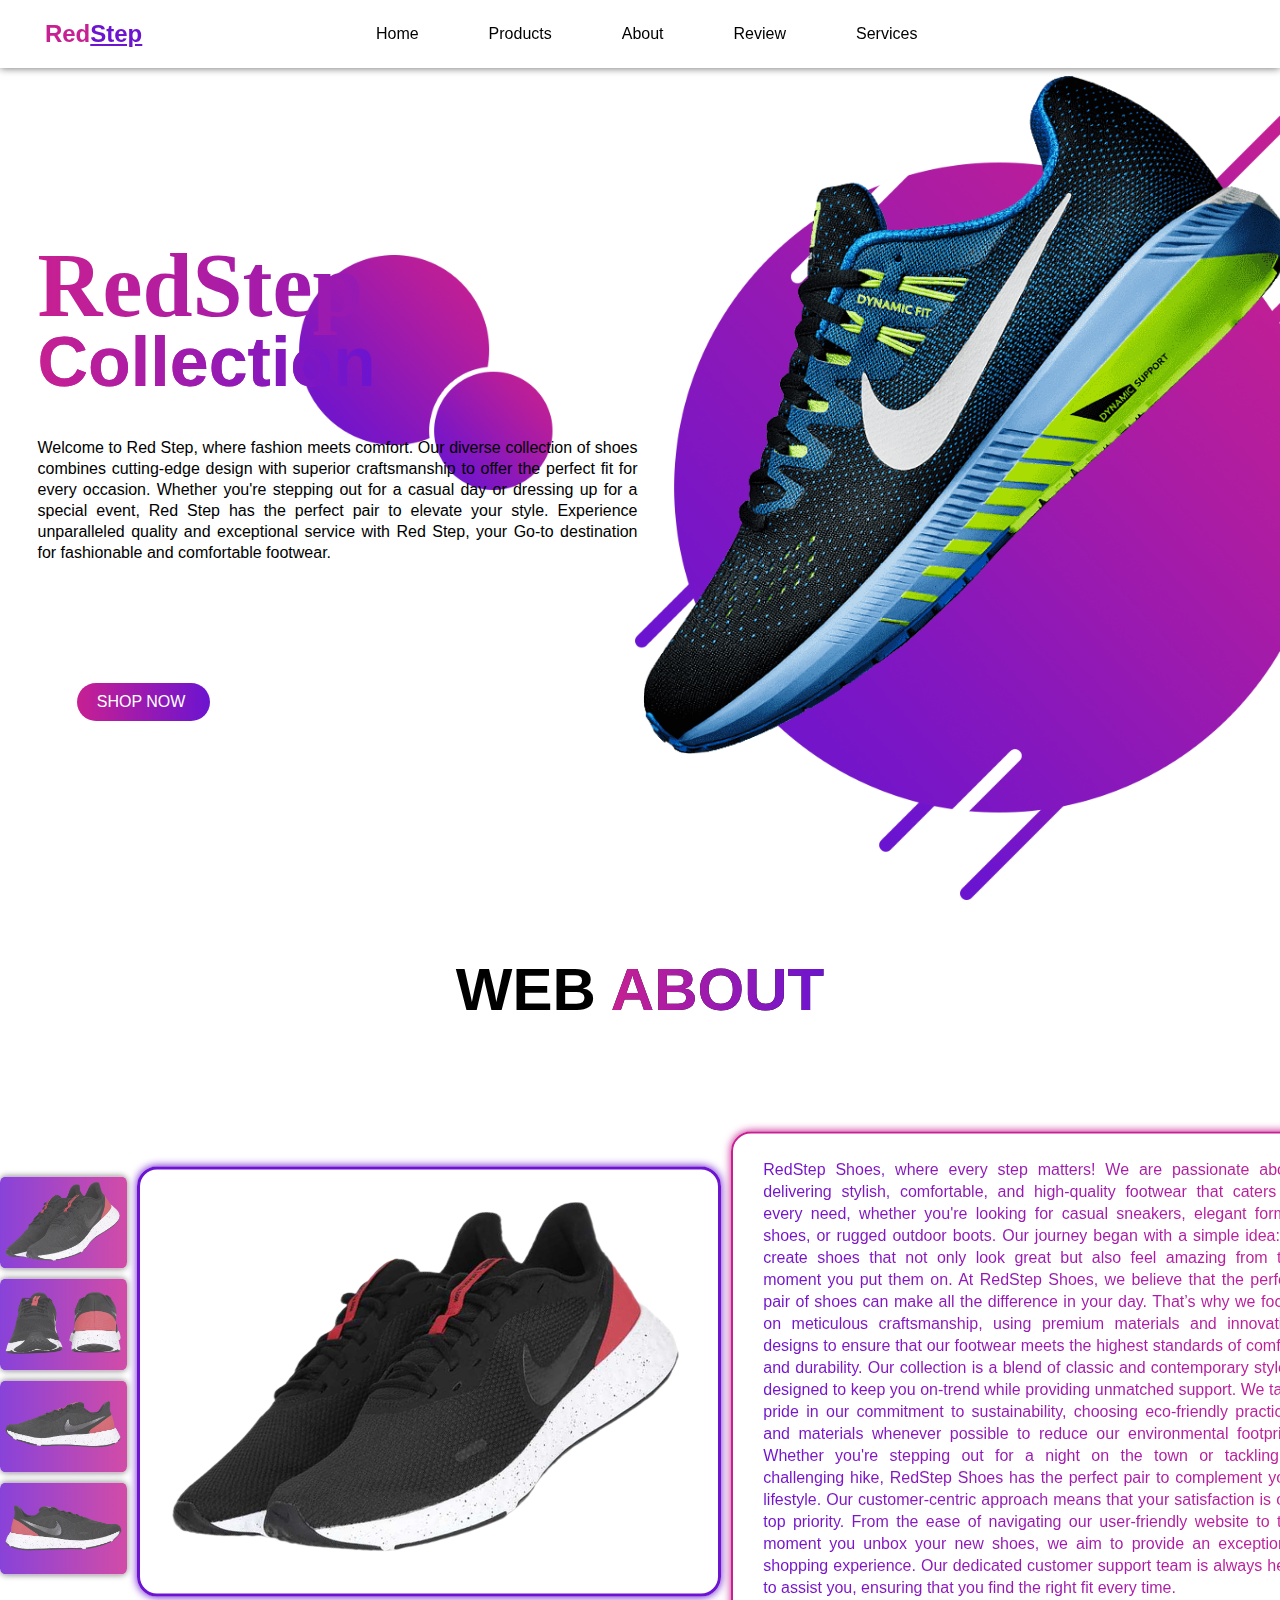
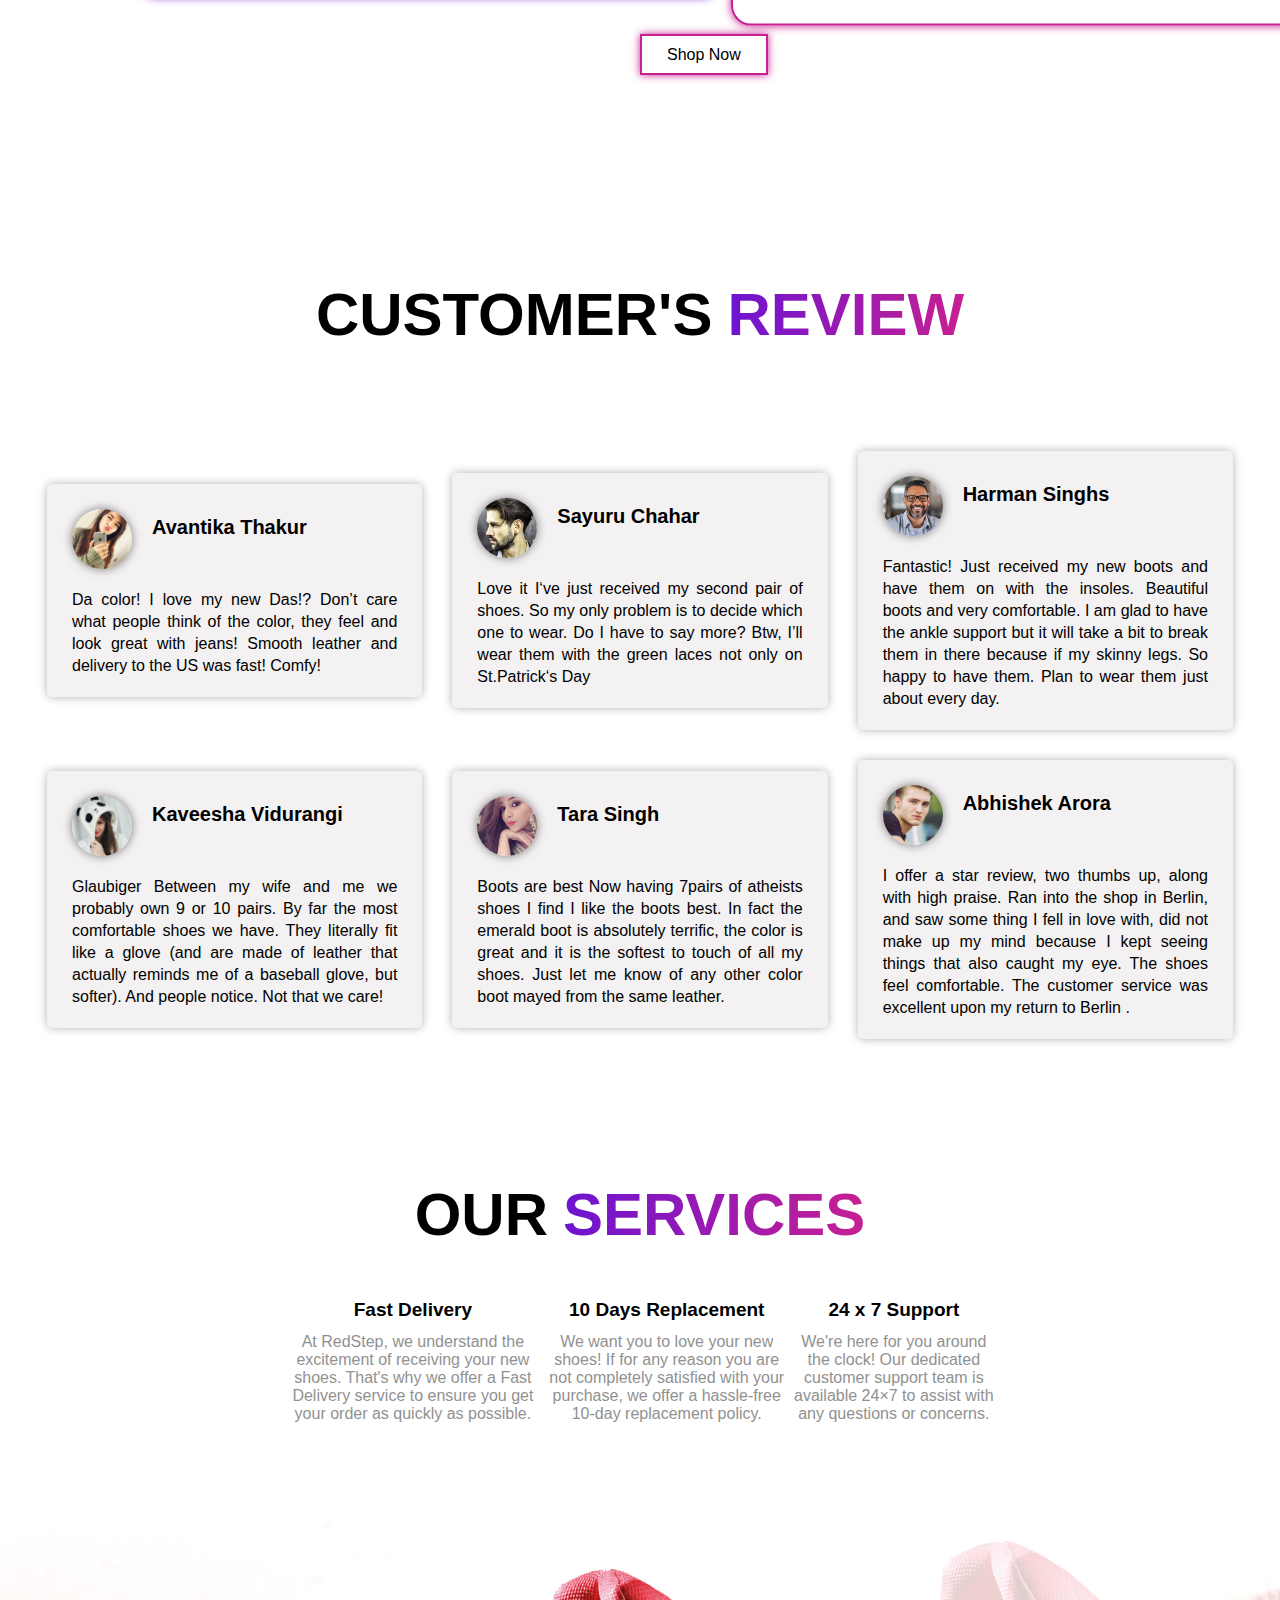
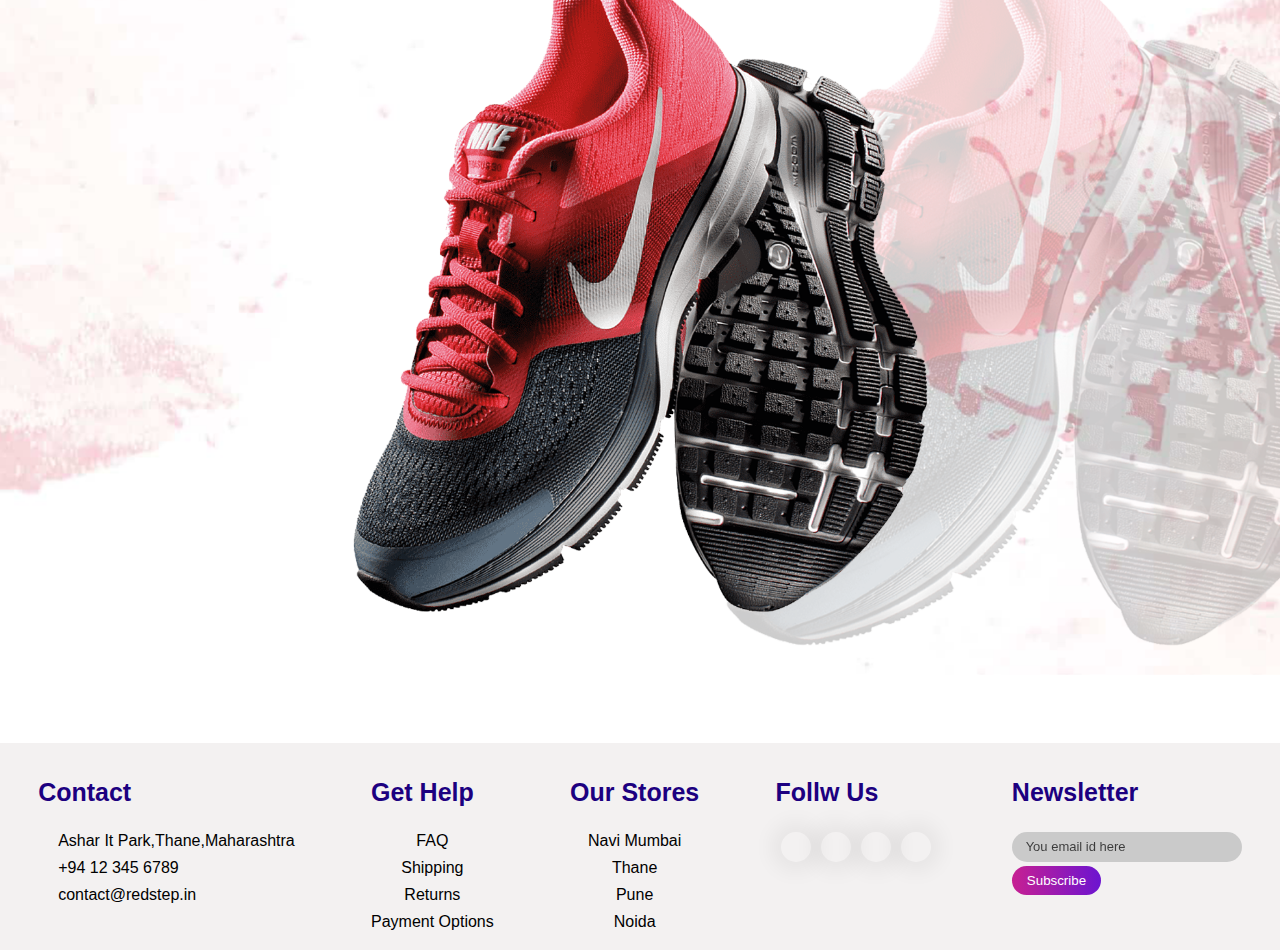
<file: index.html>
<!DOCTYPE html>
<html lang="en">

<head>
  <meta charset="UTF-8" />
  <meta http-equiv="X-UA-Compatible" content="IE=edge" />
  <meta name="viewport" content="width=device-width, initial-scale=1.0" />
  <title>RedStep - Step into Style Today!</title>
  <link rel="stylesheet" href="style.css" />
  <!-- <link rel="shortcut icon" href="image/logo.png" /> -->
  <link rel="stylesheet" href="https://cdnjs.cloudflare.com/ajax/libs/font-awesome/6.1.1/css/all.min.css"
    integrity="sha512-KfkfwYDsLkIlwQp6LFnl8zNdLGxu9YAA1QvwINks4PhcElQSvqcyVLLD9aMhXd13uQjoXtEKNosOWaZqXgel0g=="
    crossorigin="anonymous" referrerpolicy="no-referrer" />
  <style>
    /* Styling for the navigation bar */
    nav {
      display: flex;
      justify-content: space-between;
      align-items: center;
      padding: 10px 20px;
      background-color: #f8f9fa;
    }

    /* Styling for the logo */
    .logo h1 {
      margin: 0;
      font-size: 24px;
    }

    .logo span {
      color: red;
    }

    /* Styling for the navigation list */
    ul {
      list-style-type: none;
      display: flex;
      margin: 0;
      padding: 0;
    }

    ul li {
      position: relative;
    }

    ul li a {
      text-decoration: none;
      padding: 10px 20px;
      display: block;
      color: black;
    }

    /* Icons styling */
    .icons i {
      padding: 0 10px;
      cursor: pointer;
    }

    /* Dropdown menu styling */
    .dropdown-menu {
      display: none;
      position: absolute;
      top: 100%;
      left: 0;
      background-color: white;
      box-shadow: 0 4px 8px rgba(0, 0, 0, 0.1);
      list-style-type: none;
      padding: 0;
      margin: 0;
    }

    .dropdown-menu li a {
      padding: 10px 20px;
      display: block;
      color: black;
    }

    /* Show dropdown on hover */
    .dropdown:hover .dropdown-menu {
      display: block;
    }

    /* Dropdown menu item hover effect */
    .dropdown-menu li a:hover {
      background-color: #f1f1f1;
    }
  </style>
</head>

<body>
  <section>
    <nav>
      <div class="logo">
        <h1>Red<span>Step</span></h1>
      </div>

      <ul>
        <li><a href="#Home">Home</a></li>
        <li class="dropdown">
          <a href="#">Products</a>
          <ul class="dropdown-menu">
            <li><a href="Men.html"> Men</a></li>
            <li><a href="women.html"> Women</a></li>
            <li><a href="kids.html" target="_blank"> Kids</a></li>
          </ul>
        </li>
        <li><a href="#About">About</a></li>
        <li><a href="#Review">Review</a></li>
        <li><a href="#Servises">Services</a></li>
      </ul>

      <div class="icons">
        <i class="fa-solid fa-heart"></i>
        <i class="fa-solid fa-cart-shopping"></i>
        <i class="fa-solid fa-user"></i>
      </div>
    </nav>


    <div class="main" id="Home">
      <div class="main_content">
        <div class="main_text">
          <h1>RedStep<br /><span>Collection</span></h1>
          <p>
            Welcome to Red Step, where fashion meets comfort. Our diverse collection of shoes combines
            cutting-edge design with superior craftsmanship to offer the perfect fit for every occasion.
            Whether you're stepping out for a casual day or dressing up for a special event, Red Step has the perfect
            pair to elevate your style.
            Experience unparalleled quality and exceptional service with Red Step,
            your Go-to destination for fashionable and comfortable footwear.
          </p>
        </div>
        <div class="main_image">
          <img src="image/shoes.png" />
        </div>
      </div>
      <div class="social_icon">
        <i class="fa-brands fa-facebook-f"></i>
        <i class="fa-brands fa-twitter"></i>
        <i class="fa-brands fa-instagram"></i>
        <i class="fa-brands fa-linkedin-in"></i>
      </div>
      <div class="button">
        <a href="#">SHOP NOW</a>
        <i class="fa-solid fa-chevron-right"></i>
      </div>
    </div>
  </section>

  <!--Products-->

  <!--About-->

  <div class="about" id="About">
    <h1>Web<span>About</span></h1>

    <div class="about_main">
      <div class="about_image">
        <div class="about_small_image">
          <img src="image/red_shoes1.png" onclick="functio(this)" />
          <img src="image/red_shoes2.png" onclick="functio(this)" />
          <img src="image/red_shoes3.png" onclick="functio(this)" />
          <img src="image/red_shoes4.png" onclick="functio(this)" />
        </div>

        <div class="image_contaner">
          <img src="image/red_shoes1.png" id="imagebox" />
        </div>
      </div>

      <div class="about_text">
        <p>
          RedStep Shoes, where every step matters! We are passionate about delivering stylish,
          comfortable, and high-quality footwear that caters to every need, whether you're looking for casual sneakers,
          elegant formal shoes, or rugged outdoor boots. Our journey began with a simple idea: to create shoes that not
          only
          look great but also feel amazing from the moment you put them on.

          At RedStep Shoes, we believe that the perfect pair of shoes can make all the difference in your day.
          That’s why we focus on meticulous craftsmanship, using premium materials and innovative designs to ensure that
          our
          footwear meets the highest standards of comfort and durability. Our collection is a blend of classic and
          contemporary styles,
          designed to keep you on-trend while providing unmatched support.

          We take pride in our commitment to sustainability, choosing eco-friendly practices and materials
          whenever possible to reduce our environmental footprint. Whether you're stepping out for a night on
          the town or tackling a challenging hike, RedStep Shoes has the perfect pair to complement your lifestyle.

          Our customer-centric approach means that your satisfaction is our top priority. From the ease of navigating
          our
          user-friendly website to the moment you unbox your new shoes, we aim to provide an exceptional shopping
          experience.
          Our dedicated customer support team is always here to assist you, ensuring that you find the right fit every
          time.


      </div>
    </div>

    <a href="#" class="about_btn">Shop Now</a>

    <script>
      function functio(small) {
        var full = document.getElementById("imagebox");
        full.src = small.src;
      }
    </script>
  </div>

  <!--Review-->

  <div class="review" id="Review">
    <h1>Customer's<span>review</span></h1>

    <div class="review_box">
      <div class="review_card">
        <div class="card_top">
          <div class="profile">
            <div class="profile_image">
              <img src="image/girl_dp1.jpg" />
            </div>

            <div class="name">
              <strong>Avantika Thakur</strong>

              <div class="like">
                <i class="fa-solid fa-star"></i>
                <i class="fa-solid fa-star"></i>
                <i class="fa-solid fa-star"></i>
                <i class="fa-solid fa-star"></i>
                <i class="fa-solid fa-star-half-stroke"></i>
              </div>
            </div>
          </div>
        </div>
        <div class="comment">
          <p>
            Da color!
            I love my new Das!? Don’t care what people think of the color, they feel and look great with jeans!
            Smooth leather and delivery to the US was fast!
            Comfy!

          </p>
        </div>
      </div>

      <div class="review_card">
        <div class="card_top">
          <div class="profile">
            <div class="profile_image">
              <img src="image/man_dp1.jpg" />
            </div>

            <div class="name">
              <strong>Sayuru Chahar</strong>

              <div class="like">
                <i class="fa-solid fa-star"></i>
                <i class="fa-solid fa-star"></i>
                <i class="fa-solid fa-star"></i>
                <i class="fa-solid fa-star-half-stroke"></i>
                <i class="fa-regular fa-star"></i>
              </div>
            </div>
          </div>
        </div>
        <div class="comment">
          <p>
            Love it
            I‘ve just received my second pair of shoes. So my only problem is to decide which one to wear.
            Do I have to say more?
            Btw, I’ll wear them with the green laces not only on St.Patrick‘s Day

          </p>
        </div>
      </div>

      <div class="review_card">
        <div class="card_top">
          <div class="profile">
            <div class="profile_image">
              <img src="image/man_dp2.jpg" />
            </div>

            <div class="name">
              <strong>Harman Singhs</strong>

              <div class="like">
                <i class="fa-solid fa-star"></i>
                <i class="fa-solid fa-star"></i>
                <i class="fa-solid fa-star-half-stroke"></i>
                <i class="fa-regular fa-star"></i>
                <i class="fa-regular fa-star"></i>
              </div>
            </div>
          </div>
        </div>
        <div class="comment">
          <p>
            Fantastic!
            Just received my new boots and have them on with the insoles. Beautiful boots and very
            comfortable. I am glad to have the ankle support but it will take a bit to break them in there because if my
            skinny legs. So happy to have them. Plan to wear them just about every day.

          </p>
        </div>
      </div>
    </div>

    <div class="review_box">
      <div class="review_card">
        <div class="card_top">
          <div class="profile">
            <div class="profile_image">
              <img src="image/gir_dp3.jpg" />
            </div>

            <div class="name">
              <strong>Kaveesha Vidurangi</strong>

              <div class="like">
                <i class="fa-solid fa-star"></i>
                <i class="fa-solid fa-star"></i>
                <i class="fa-solid fa-star"></i>
                <i class="fa-solid fa-star-half-stroke"></i>
                <i class="fa-regular fa-star"></i>
              </div>
            </div>
          </div>
        </div>
        <div class="comment">
          <p>
            Glaubiger
            Between my wife and me we probably own 9 or 10 pairs. By far the most comfortable shoes we have.
            They literally fit like a glove (and are made of leather that actually reminds me of a baseball glove,
            but softer). And people notice. Not that we care!

          </p>
        </div>
      </div>

      <div class="review_card">
        <div class="card_top">
          <div class="profile">
            <div class="profile_image">
              <img src="image/gir_dp2.jpg" />
            </div>

            <div class="name">
              <strong>Tara Singh</strong>

              <div class="like">
                <i class="fa-solid fa-star"></i>
                <i class="fa-solid fa-star"></i>
                <i class="fa-solid fa-star"></i>
                <i class="fa-solid fa-star"></i>
                <i class="fa-solid fa-star-half-stroke"></i>
              </div>
            </div>
          </div>
        </div>
        <div class="comment">
          <p>
            Boots are best
            Now having 7pairs of atheists shoes I find I like the boots best.
            In fact the emerald boot is absolutely terrific,
            the color is great and it is the softest to touch of all my shoes.
            Just let me know of any other color boot mayed from the same leather.


          </p>
        </div>
      </div>

      <div class="review_card">
        <div class="card_top">
          <div class="profile">
            <div class="profile_image">
              <img src="image/man_dp3.jpg" />
            </div>

            <div class="name">
              <strong>Abhishek Arora</strong>

              <div class="like">
                <i class="fa-solid fa-star"></i>
                <i class="fa-solid fa-star"></i>
                <i class="fa-solid fa-star"></i>
                <i class="fa-solid fa-star"></i>
                <i class="fa-solid fa-star-half-stroke"></i>
              </div>
            </div>
          </div>
        </div>
        <div class="comment">
          <p>
            I offer a star review, two thumbs up, along with high praise.
            Ran into the shop in Berlin, and saw some thing I fell in love with, did not make up my mind because I kept
            seeing things
            that also caught my eye. The shoes feel comfortable. The customer service was excellent upon my return to
            Berlin .


          </p>
        </div>
      </div>
    </div>
  </div>

  <!--Services-->

  <div class="services" id="Servises">
    <h1>our<span>services</span></h1>

    <div class="services_cards">
      <div class="services_box">
        <i class="fa-solid fa-truck-fast"></i>
        <h3>Fast Delivery</h3>
        <p>At RedStep, we understand the excitement of receiving your new shoes. That's why we offer a
          Fast Delivery service to ensure you get your order as quickly as possible.
        </p>
      </div>

      <div class="services_box">
        <i class="fa-solid fa-rotate-left"></i>
        <h3>10 Days Replacement</h3>
        <p>We want you to love your new shoes! If for any reason you are not completely satisfied with your purchase,
          we offer a hassle-free 10-day replacement policy.
        </p>
      </div>

      <div class="services_box">
        <i class="fa-solid fa-headset"></i>
        <h3>24 x 7 Support</h3>
        <p>We're here for you around the clock! Our dedicated
          customer support team is available 24×7 to assist with any questions or concerns.

        </p>
      </div>
    </div>
  </div>

  <!--Login Form-->

  <div class="login_form">
    <div class="left">
      <img src="image/logshoes.png" />
    </div>

    <!-- <div class="right">
        <h1>Welcome Back!</h1>

        <form action="#" method="post">
          <p>User Name</p>
          <div class="user">
            <i class="fa-solid fa-user"></i>
            <input
              type="text"
              name="user"
              placeholder="User Name"
              class="username"
            />
          </div>

          <p class="passworg_tag">Password</p>
          <div class="password">
            <i class="fa-solid fa-lock"></i>
            <input type="text" name="password" placeholder="Password" />
          </div>

          <p class="forget">Forget Password ?</p>

          <button type="submit">Login</button>
          <div class="loging_icon">
            <a href="#"><img src="image/google.png" /></a>
            <a href="#"><img src="image/facebook.png" /></a>
            <a href="#"><img src="image/twitter.png" /></a>
          </div>
        </form> -->
  </div>
  </div>

  <!--Footer-->

  <footer>
    <div class="footer_main">
      <div class="tag">
        <h1>Contact</h1>
        <a href="#"><i class="fa-solid fa-house"></i>Ashar It Park,Thane,Maharashtra</a>
        <a href="#"><i class="fa-solid fa-phone"></i>+94 12 345 6789</a>
        <a href="#"><i class="fa-solid fa-envelope"></i>contact@redstep.in</a>
      </div>

      <div class="tag">
        <h1>Get Help</h1>
        <a href="#" class="center">FAQ</a>
        <a href="#" class="center">Shipping</a>
        <a href="#" class="center">Returns</a>
        <a href="#" class="center">Payment Options</a>
      </div>

      <div class="tag">
        <h1>Our Stores</h1>
        <a href="#" class="center">Navi Mumbai</a>
        <a href="#" class="center">Thane</a>
        <a href="#" class="center">Pune</a>
        <a href="#" class="center">Noida</a>
      </div>

      <div class="tag">
        <h1>Follw Us</h1>
        <div class="social_link">
          <a href="#"><i class="fa-brands fa-facebook-f"></i></a>
          <a href="#"><i class="fa-brands fa-twitter"></i></a>
          <a href="#"><i class="fa-brands fa-instagram"></i></a>
          <a href="#"><i class="fa-brands fa-linkedin-in"></i></a>
        </div>
      </div>

      <div class="tag">
        <h1>Newsletter</h1>
        <div class="search_bar">
          <input type="text" placeholder="You email id here" />
          <button type="submit">Subscribe</button>
        </div>
      </div>
    </div>
  </footer>
</body>

</html>
</file>
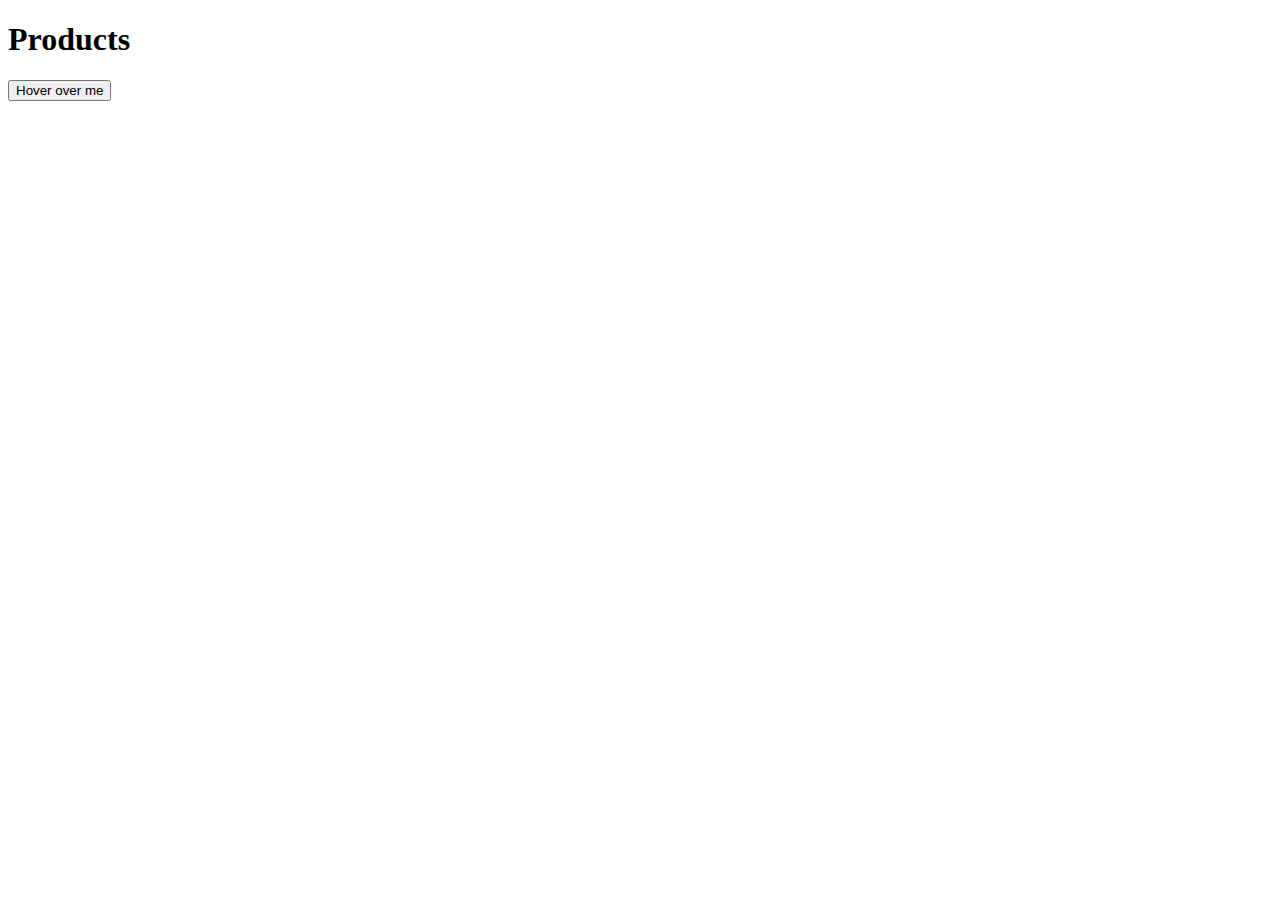
<file: drop.html>
<!DOCTYPE html>
<html lang="en">
<head>
    <!-- <meta charset="UTF-8">
    <meta name="viewport" content="width=device-width, initial-scale=1.0">
    <title>Red Step</title> -->
    <style>
        .dropdown {
            position: relative;
            display: inline-block;
        }

        .dropdown-content {
            display: none;
            position: absolute;
            background-color: #f9f9f9;
            min-width: 160px;
            box-shadow: 0px 8px 16px 0px rgba(0,0,0,0.2);
            z-index: 1;
        }

        .dropdown-content a {
            color: black;
            padding: 12px 16px;
            text-decoration: none;
            display: block;
        }

        .dropdown-content a:hover {
            background-color: #f1f1f1;
        }
    </style>
</head>
<body>
    <h1>Products</h1>
    <div class="dropdown" id="dropdown">
        <button>Hover over me</button>
        <div class="dropdown-content" id="dropdown-content">
            <a href="#">Link 1</a>
            <a href="#">Link 2</a>
            <a href="#">Link 3</a>
        </div>
    </div>
    <script>
        const dropdown = document.getElementById('dropdown');
        const dropdownContent = document.getElementById('dropdown-content');

        dropdown.addEventListener('mouseover', function() {
            dropdownContent.style.display = 'block';
        });

        dropdown.addEventListener('mouseout', function() {
            dropdownContent.style.display = 'none';
        });
    </script>
</body>
</html>
</file>
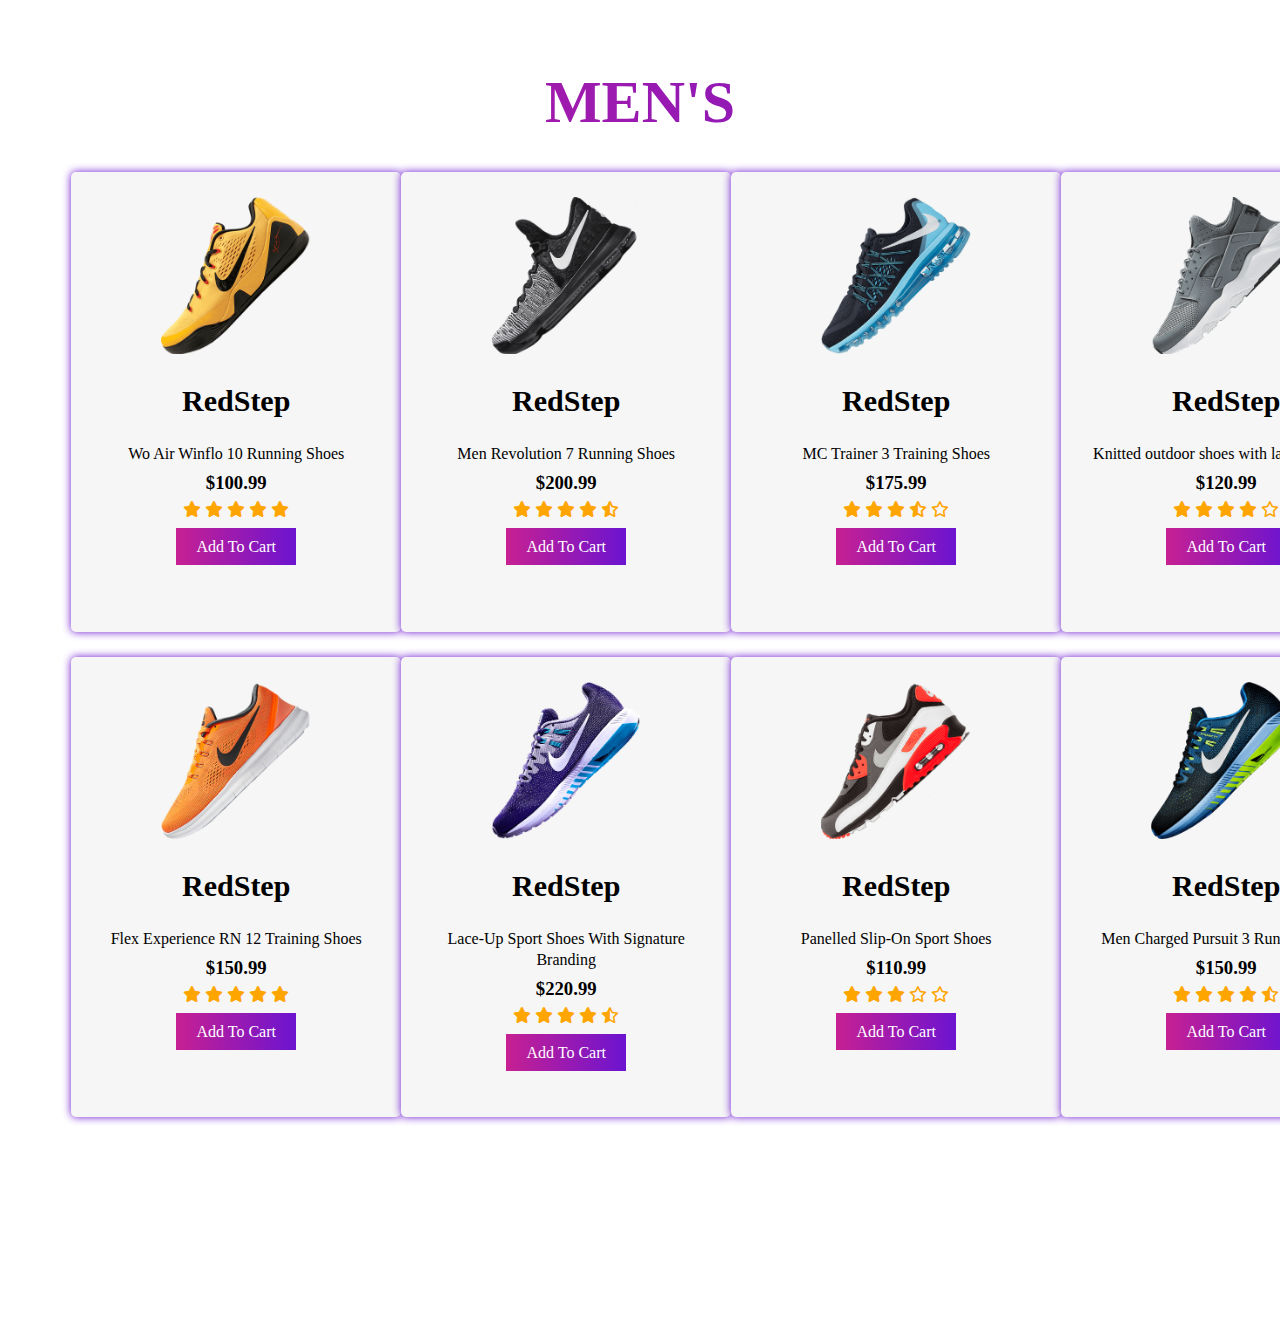
<file: Men.html>
<html>
  <head>
    <title>RedStep - Step into Style Today!</title>
    <link rel="stylesheet" href="Men.css" />
    <link rel="stylesheet" href="https://cdnjs.cloudflare.com/ajax/libs/font-awesome/6.0.0-beta3/css/all.min.css">

  </head>
  <body>
    <!--Products-->

    <div class="products" id="Products">
      <h1>Men's</h1>

      <div class="box">
        <div class="card">
          <div class="small_card">
            <i class="fa-solid fa-heart"></i>
            <i class="fa-solid fa-share"></i>
          </div>

          <div class="image">
            <img src="image/shoes1.png" />
          </div>

          <div class="products_text">
            <h2>RedStep</h2>
            <p>Wo Air Winflo 10 Running Shoes
            </p>
            <h3>$100.99</h3>
            <div class="products_star">
              <i class="fa-solid fa-star"></i>
              <i class="fa-solid fa-star"></i>
              <i class="fa-solid fa-star"></i>
              <i class="fa-solid fa-star"></i>
              <i class="fa-solid fa-star"></i>
            </div>
            <a href="#" class="btn">Add To Cart</a>
          </div>
        </div>

        <div class="card">
          <div class="small_card">
            <i class="fa-solid fa-heart"></i>
            <i class="fa-solid fa-share"></i>
          </div>

          <div class="image">
            <img src="image/shoes2.png" />
          </div>

          <div class="products_text">
            <h2>RedStep</h2>
            <p>Men Revolution 7 Running Shoes
            </p>
            <h3>$200.99</h3>
            <div class="products_star">
              <i class="fa-solid fa-star"></i>
              <i class="fa-solid fa-star"></i>
              <i class="fa-solid fa-star"></i>
              <i class="fa-solid fa-star"></i>
              <i class="fa-solid fa-star-half-stroke"></i>
            </div>
            <a href="#" class="btn">Add To Cart</a>
          </div>
        </div>

        <div class="card">
          <div class="small_card">
            <i class="fa-solid fa-heart"></i>
            <i class="fa-solid fa-share"></i>
          </div>

          <div class="image">
            <img src="image/shoes4.png" />
          </div>

          <div class="products_text">
            <h2>RedStep</h2>
            <p>MC Trainer 3 Training Shoes
            </p>
            <h3>$175.99</h3>
            <div class="products_star">
              <i class="fa-solid fa-star"></i>
              <i class="fa-solid fa-star"></i>
              <i class="fa-solid fa-star"></i>
              <i class="fa-solid fa-star-half-stroke"></i>
              <i class="fa-regular fa-star"></i>
            </div>
            <a href="#" class="btn">Add To Cart</a>
          </div>
        </div>

        <div class="card">
          <div class="small_card">
            <i class="fa-solid fa-heart"></i>
            <i class="fa-solid fa-share"></i>
          </div>

          <div class="image">
            <img src="image/shoes5.png" />
          </div>

          <div class="products_text">
            <h2>RedStep</h2>
            <p>Knitted outdoor shoes with lace fastening 
            </p>
            <h3>$120.99</h3>
            <div class="products_star">
              <i class="fa-solid fa-star"></i>
              <i class="fa-solid fa-star"></i>
              <i class="fa-solid fa-star"></i>
              <i class="fa-solid fa-star"></i>
              <i class="fa-regular fa-star"></i>
            </div>
            <a href="#" class="btn">Add To Cart</a>
          </div>
        </div>

        <div class="card">
          <div class="small_card">
            <i class="fa-solid fa-heart"></i>
            <i class="fa-solid fa-share"></i>
          </div>

          <div class="image">
            <img src="image/shoes6.png" />
          </div>

          <div class="products_text">
            <h2>RedStep</h2>
            <p>Flex Experience RN 12 Training Shoes
            </p>
            <h3>$150.99</h3>
            <div class="products_star">
              <i class="fa-solid fa-star"></i>
              <i class="fa-solid fa-star"></i>
              <i class="fa-solid fa-star"></i>
              <i class="fa-solid fa-star"></i>
              <i class="fa-solid fa-star"></i>
            </div>
            <a href="#" class="btn">Add To Cart</a>
          </div>
        </div>

        <div class="card">
          <div class="small_card">
            <i class="fa-solid fa-heart"></i>
            <i class="fa-solid fa-share"></i>
          </div>

          <div class="image">
            <img src="image/shoes3.png" />
          </div>

          <div class="products_text">
            <h2>RedStep</h2>
            <p>Lace-Up Sport Shoes With Signature Branding 
            </p>
            <h3>$220.99</h3>
            <div class="products_star">
              <i class="fa-solid fa-star"></i>
              <i class="fa-solid fa-star"></i>
              <i class="fa-solid fa-star"></i>
              <i class="fa-solid fa-star"></i>
              <i class="fa-regular fa-star-half-stroke"></i>
            </div>
            <a href="#" class="btn">Add To Cart</a>
          </div>
        </div>

        <div class="card">
          <div class="small_card">
            <i class="fa-solid fa-heart"></i>
            <i class="fa-solid fa-share"></i>
          </div>

          <div class="image">
            <img src="image/shoes7.png" />
          </div>

          <div class="products_text">
            <h2>RedStep</h2>
            <p>Panelled Slip-On Sport Shoes 
            </p>
            <h3>$110.99</h3>
            <div class="products_star">
              <i class="fa-solid fa-star"></i>
              <i class="fa-solid fa-star"></i>
              <i class="fa-solid fa-star"></i>
              <i class="fa-regular fa-star"></i>
              <i class="fa-regular fa-star"></i>
            </div>
            <a href="#" class="btn">Add To Cart</a>
          </div>
        </div>

        <div class="card">
          <div class="small_card">
            <i class="fa-solid fa-heart"></i>
            <i class="fa-solid fa-share"></i>
          </div>

          <div class="image">
            <img src="image/shoes.png" />
          </div>

          <div class="products_text">
            <h2>RedStep</h2>
            <p>Men Charged Pursuit 3 Running Shoes
            </p>
            <h3>$150.99</h3>
            <div class="products_star">
              <i class="fa-solid fa-star"></i>
              <i class="fa-solid fa-star"></i>
              <i class="fa-solid fa-star"></i>
              <i class="fa-solid fa-star"></i>
              <i class="fa-regular fa-star-half-stroke"></i>
            </div>
            <a href="#" class="btn">Add To Cart</a>
          </div>
        </div>
      </div>
    </div> 
  </body>
</html>
</file>
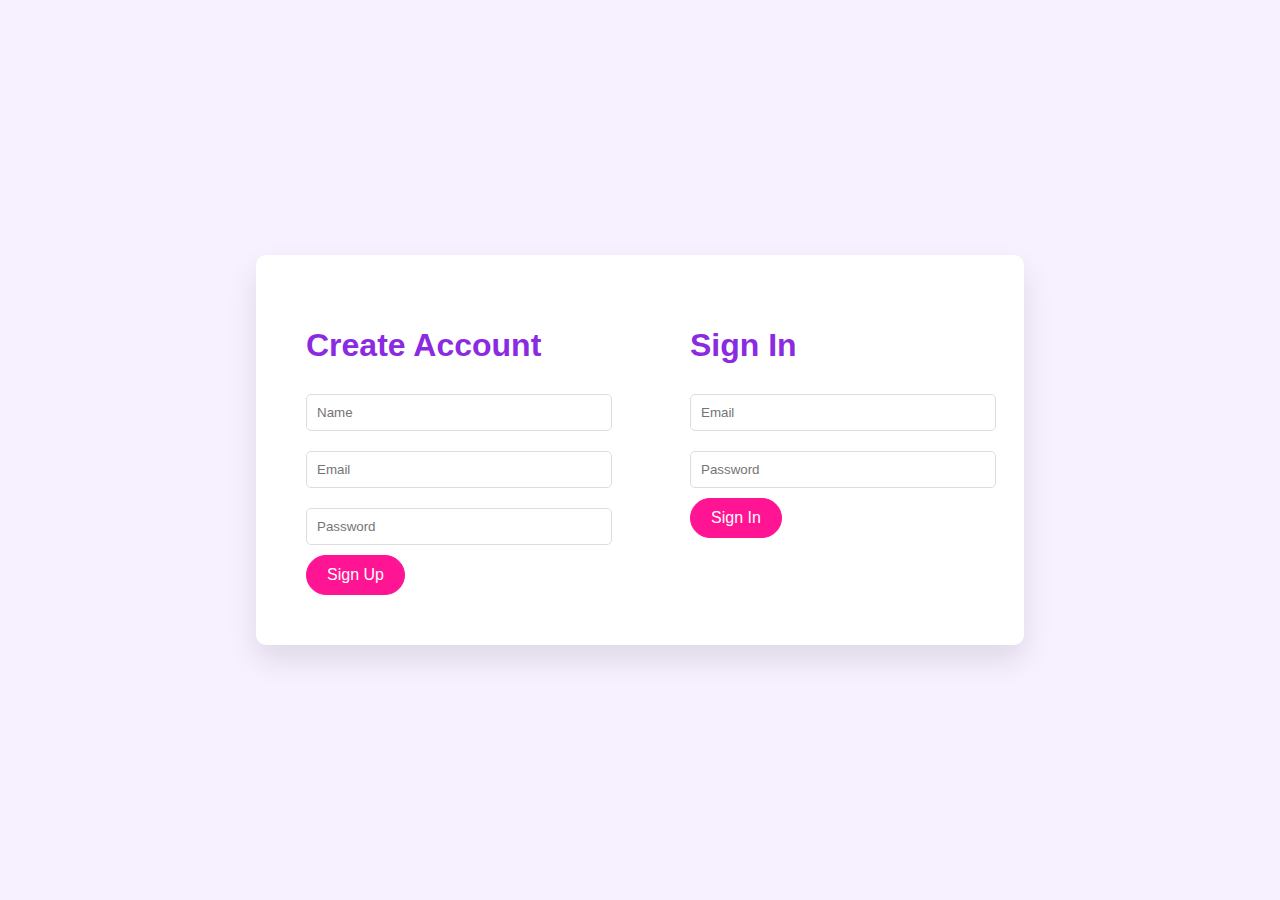
<file: registration.html>
<!DOCTYPE html>
<html lang="en">
<head>
    <meta charset="UTF-8">
    <meta name="viewport" content="width=device-width, initial-scale=1.0">
    <title>Registration and Login Form</title>
    <link rel="stylesheet" href="registration.css">
</head>
<body>
    <div class="container">
        
        <div class="head"></div>
        <div class="form-container sign-up-container">
            
            <form id="registerForm">
                
                <h1>Create Account</h1>
                <input type="text" placeholder="Name" id="registerName" required />
                <input type="email" placeholder="Email" id="registerEmail" required />
                <input type="password" placeholder="Password" id="registerPassword" required />
                <button type="submit">Sign Up</button>
            </form>
        </div>
        <div class="form-container sign-in-container">
            <form id="loginForm">
                <h1>Sign In</h1>
                <input type="email" placeholder="Email" id="loginEmail" required />
                <input type="password" placeholder="Password" id="loginPassword" required />
                <button type="submit">Sign In</button>
            </form>
        </div>
    </div>

    <script src="registration.js"></script>
</body>
</html>
</file>
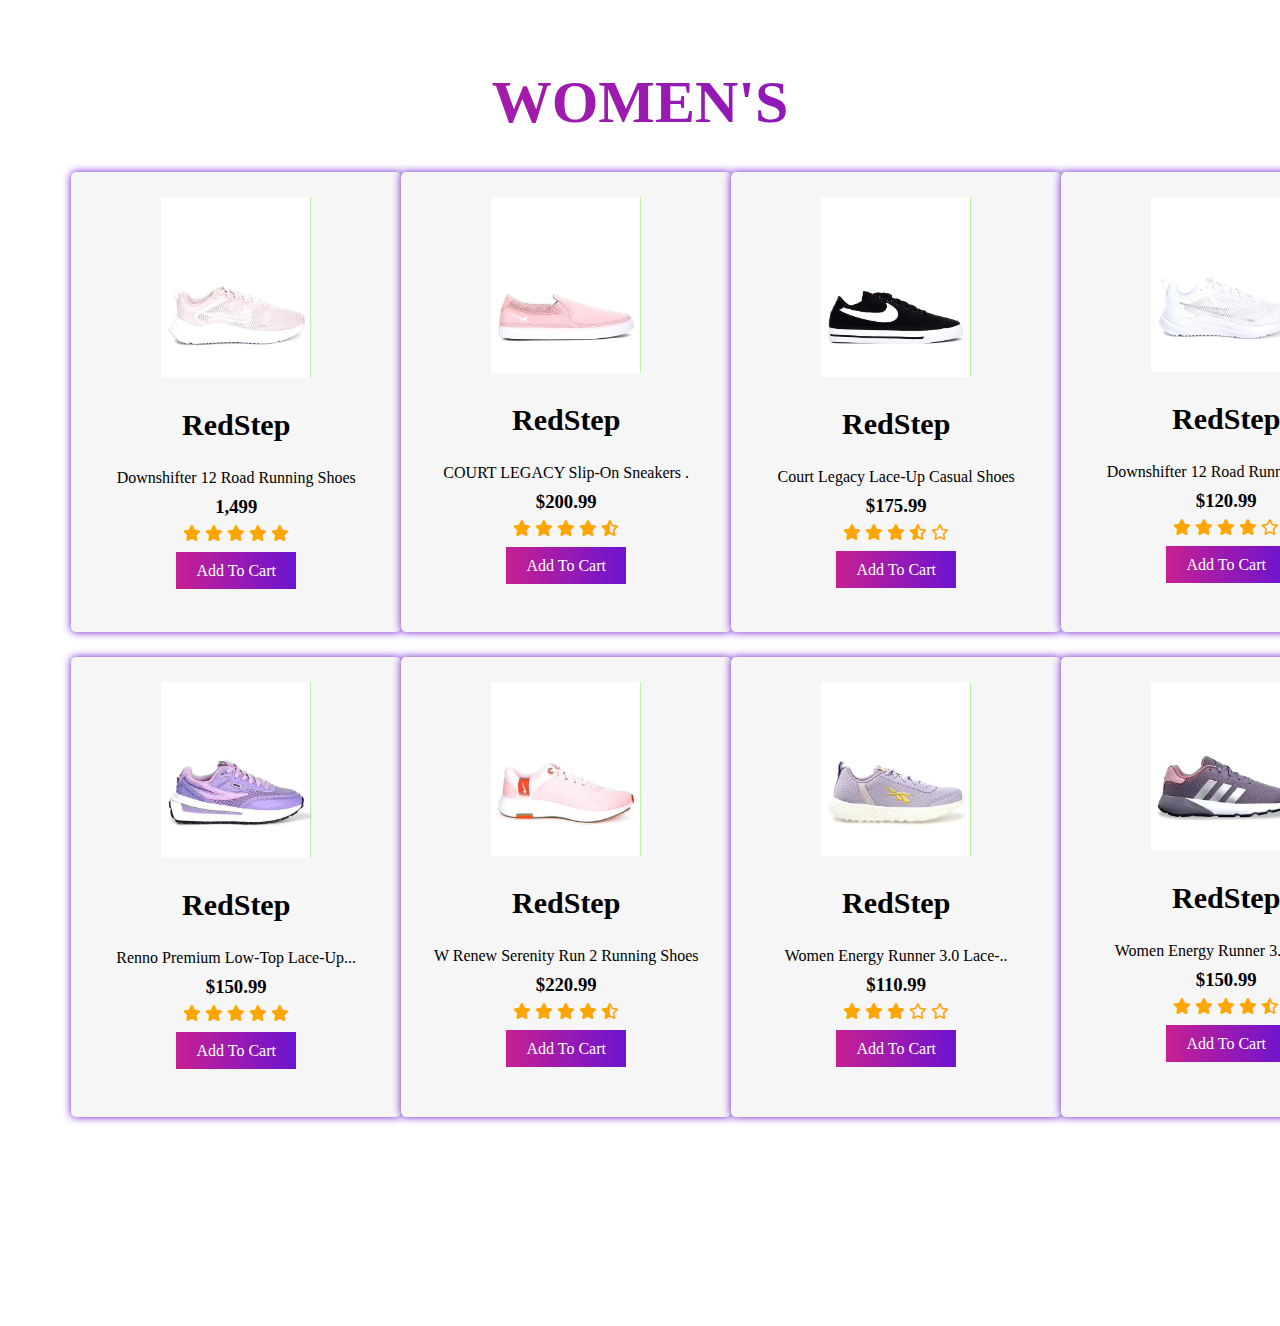
<file: women.html>
<html>
  <head>
    <title>RedStep - Step into Style Today!</title>
    <link rel="stylesheet" href="women.css" />
    <link rel="stylesheet" href="https://cdnjs.cloudflare.com/ajax/libs/font-awesome/6.0.0-beta3/css/all.min.css">

  </head>
  <body>
    <!--Products-->

    <div class="products" id="Products">
      <h1>Women's</h1>

      <div class="box">
        <div class="card">
          <div class="small_card">
            <i class="fa-solid fa-heart"></i>
            <i class="fa-solid fa-share"></i>
          </div>

          <div class="image">
            <img src="image/ladies 1.jpg" />
          </div>

          <div class="products_text">
            <h2>RedStep</h2>
            <p>Downshifter 12 Road Running Shoes
            </p>
            <h3>1,499</h3>
            <div class="products_star">
              <i class="fa-solid fa-star"></i>
              <i class="fa-solid fa-star"></i>
              <i class="fa-solid fa-star"></i>
              <i class="fa-solid fa-star"></i>
              <i class="fa-solid fa-star"></i>
            </div>
            <a href="#" class="btn">Add To Cart</a>
          </div>
        </div>

        <div class="card">
          <div class="small_card">
            <i class="fa-solid fa-heart"></i>
            <i class="fa-solid fa-share"></i>
          </div>

          <div class="image">
            <img src="image/ladies 2.jpg" />
          </div>

          <div class="products_text">
            <h2>RedStep</h2>
            <p>COURT LEGACY Slip-On Sneakers
                .</p>
            <h3>$200.99</h3>
            <div class="products_star">
              <i class="fa-solid fa-star"></i>
              <i class="fa-solid fa-star"></i>
              <i class="fa-solid fa-star"></i>
              <i class="fa-solid fa-star"></i>
              <i class="fa-solid fa-star-half-stroke"></i>
            </div>
            <a href="#" class="btn">Add To Cart</a>
          </div>
        </div>

        <div class="card">
          <div class="small_card">
            <i class="fa-solid fa-heart"></i>
            <i class="fa-solid fa-share"></i>
          </div>

          <div class="image">
            <img src="image/ladies 3.jpg" />
          </div>

          <div class="products_text">
            <h2>RedStep</h2>
            <p>Court Legacy Lace-Up Casual Shoes
            </p>
            <h3>$175.99</h3>
            <div class="products_star">
              <i class="fa-solid fa-star"></i>
              <i class="fa-solid fa-star"></i>
              <i class="fa-solid fa-star"></i>
              <i class="fa-solid fa-star-half-stroke"></i>
              <i class="fa-regular fa-star"></i>
            </div>
            <a href="#" class="btn">Add To Cart</a>
          </div>
        </div>

        <div class="card">
          <div class="small_card">
            <i class="fa-solid fa-heart"></i>
            <i class="fa-solid fa-share"></i>
          </div>

          <div class="image">
            <img src="image/ladies 4.jpg" />
          </div>

          <div class="products_text">
            <h2>RedStep</h2>
            <p>Downshifter 12 Road Running Shoes
            </p>
            <h3>$120.99</h3>
            <div class="products_star">
              <i class="fa-solid fa-star"></i>
              <i class="fa-solid fa-star"></i>
              <i class="fa-solid fa-star"></i>
              <i class="fa-solid fa-star"></i>
              <i class="fa-regular fa-star"></i>
            </div>
            <a href="#" class="btn">Add To Cart</a>
          </div>
        </div>

        <div class="card">
          <div class="small_card">
            <i class="fa-solid fa-heart"></i>
            <i class="fa-solid fa-share"></i>
          </div>

          <div class="image">
            <img src="image/ladies 5.jpg" />
          </div>

          <div class="products_text">
            <h2>RedStep</h2>
            <p>Renno Premium Low-Top Lace-Up...

            </p>
            <h3>$150.99</h3>
            <div class="products_star">
              <i class="fa-solid fa-star"></i>
              <i class="fa-solid fa-star"></i>
              <i class="fa-solid fa-star"></i>
              <i class="fa-solid fa-star"></i>
              <i class="fa-solid fa-star"></i>
            </div>
            <a href="#" class="btn">Add To Cart</a>
          </div>
        </div>

        <div class="card">
          <div class="small_card">
            <i class="fa-solid fa-heart"></i>
            <i class="fa-solid fa-share"></i>
          </div>

          <div class="image">
            <img src="image/ladies 6.jpg" />
          </div>

          <div class="products_text">
            <h2>RedStep</h2>
            <p>W Renew Serenity Run 2 Running Shoes
            </p>
            <h3>$220.99</h3>
            <div class="products_star">
              <i class="fa-solid fa-star"></i>
              <i class="fa-solid fa-star"></i>
              <i class="fa-solid fa-star"></i>
              <i class="fa-solid fa-star"></i>
              <i class="fa-regular fa-star-half-stroke"></i>
            </div>
            <a href="#" class="btn">Add To Cart</a>
          </div>
        </div>

        <div class="card">
          <div class="small_card">
            <i class="fa-solid fa-heart"></i>
            <i class="fa-solid fa-share"></i>
          </div>

          <div class="image">
            <img src="image/ladies 7.jpg" />
          </div>

          <div class="products_text">
            <h2>RedStep</h2>
            <p>Women Energy Runner 3.0 Lace-..</p>
            <h3>$110.99</h3>
            <div class="products_star">
              <i class="fa-solid fa-star"></i>
              <i class="fa-solid fa-star"></i>
              <i class="fa-solid fa-star"></i>
              <i class="fa-regular fa-star"></i>
              <i class="fa-regular fa-star"></i>
            </div>
            <a href="#" class="btn">Add To Cart</a>
          </div>
        </div>

        <div class="card">
          <div class="small_card">
            <i class="fa-solid fa-heart"></i>
            <i class="fa-solid fa-share"></i>
          </div>

          <div class="image">
            <img src="image/ladies 8.jpg" />
          </div>

          <div class="products_text">
            <h2>RedStep</h2>
            <p>Women Energy Runner 3.0 Lace-..</p>
            <h3>$150.99</h3>
            <div class="products_star">
              <i class="fa-solid fa-star"></i>
              <i class="fa-solid fa-star"></i>
              <i class="fa-solid fa-star"></i>
              <i class="fa-solid fa-star"></i>
              <i class="fa-regular fa-star-half-stroke"></i>
            </div>
            <a href="#" class="btn">Add To Cart</a>
          </div>
        </div>
      </div>
    </div> 
  </body>
</html>
</file>
<file: style.css>
*{
    margin: 0;
    padding: 0;
    box-sizing: border-box;
    font-family: sans-serif;
}

html{
    scroll-behavior: smooth;
}

::-webkit-scrollbar{
    width: 15px;
}

::-webkit-scrollbar-track{
    border-radius: 5px;
    box-shadow: inset 0 0 10px rgba(0,0,0,0.25);
}

::-webkit-scrollbar-thumb{
    border-radius: 5px;
    background: linear-gradient(to top, #c72092 , #6c14d0);
}

section{
    width: 100%;
    height: 100vh;
    background-image: url(image/bg1.png);
    background-size: cover;
    background-position: center;
}

section nav{
    display: flex;
    align-items: center;
    justify-content: space-around;
    box-shadow: 0 0 8px rgba(0,0,0,0.6);
    background: white;
    position: fixed;
    top: 0;
    left: 0;
    right: 0;
    z-index: 100;
}

section nav .logo{
    font-size: 35px;
    color: #c72092;
    margin: 5px 0;
    cursor: pointer;
    position: relative;
    left: -4%;
}

section nav .logo span{
    color: #6c14d0;
    text-decoration: underline;
}

section nav ul{
    list-style: none;
}

section nav ul li{
    display: inline-block;
    margin: 5px 15px;
}

section nav ul li a{
    text-decoration: none;
    color: black;
    transition: 0.2s;
}

section nav ul li a:hover{
    color: #c72092;
}

section nav .icons i{
    margin: 0 4px;
    cursor: pointer;
    font-size: 18px;
    transition: 0.3s;
}

section nav .icons i:hover{
    color: #c72092;
}

section .main .main_content{
    display: flex;
    align-items: center;
    justify-content: space-around;
}

section .main .main_content .main_text h1{
    font-size: 90px;
    line-height: 70px;
    font-family: pyxidium quick;
    background: linear-gradient(to right, #c72092,#6c14d0);
    -webkit-background-clip: text;
    -webkit-text-fill-color: transparent;
    position: relative;
    top: 45px;
    left: 5%;
}

section .main .main_content .main_text h1 span{
    font-size: 70px;
    background: linear-gradient(to right, #c72092,#6c14d0);
    -webkit-background-clip: text;
    -webkit-text-fill-color: transparent;
}

section .main .main_content .main_text p{
    width: 600px;
    text-align: justify;
    line-height: 21px;
    position: relative;
    top: 85px;
    left: 5%;
}

section .main .main_content .main_image img{
    width: 650px;
    position: relative;
    left: 20px;
    top: 75px;
}

section .main .social_icon{
    position: absolute;
    top: 50%;
    left: 98%;
    transform: translate(-50%,-50%);
    font-size: 19px;
}

section .main .social_icon i{
    margin: 8px 0;
    cursor: pointer;
    transition: 0.3s;
}

section .main .social_icon i:hover{
    color: #c72092;
}

section .main .button{
    position: absolute;
    left: 6%;
    padding: 10px 20px;
    border-radius: 30px;
    background: linear-gradient(to right,#c72092 , #6c14d0);
}

section .main .button a{
    color: white;
    text-decoration: none;
}

section .main .button i{
    color: white;
    margin-left: 5px;
    transition: 0.3s;
}

section .main .button:hover i{
    transform: translateX(6px);
}



/*Products*/

.products{
    width: 100%;
    height: 140vh;
    padding: 25px 0;
}

.products h1{
    margin: 35px 0;
    font-size: 60px;
    display: flex;
    align-items: center;
    justify-content: center;
    text-transform: uppercase;
    background: linear-gradient(to right, #c72092,#6c14d0);
    -webkit-background-clip: text;
    -webkit-text-fill-color: transparent;    
}

.products .box{
    width: 90%;
    margin: 0 auto;
    display: grid;
    grid-template-columns: 1fr 1fr 1fr 1fr;
    grid-gap: 25px 0;
}

.products .box .card{
    width: 290px;
    height: 440px;
    box-shadow: 0 0 8px #6c14d0;
    border-radius: 5px;
    text-align: center;
    padding: 10px 20px;
    background: #f6f6f6;
}

.products .box .card .small_card{
    display: flex;
    flex-flow: column;
    position: absolute;
    margin: 10px 0;
    transform: translateX(-20px);
    transition: 0.3s;
    opacity: 0;
}

.products .box .card:hover .small_card{
    transform: translateX(2px);
    cursor: pointer;
    opacity: 1;
}

.products .box .card .image{
    display: flex;
    align-items: center;
    justify-content: center;
}

.products .box .card .image img{
    width: 150px;
    margin: 15px 0;
    transition: 0.3s;
}

.products .box .card:hover .image img{
    transform: scale(1.1);
}

.products .box .card .small_card i{
    width: 45px;
    height: 45px;
    border-radius: 5px;
    font-size: 18px;
    margin: 2px 0;
    line-height: 40px;
    border: 2px solid #999999;
    transition: 0.2s;
}

.products .box .card .small_card i:hover{
    color: #c72092;
}

.products .box .card .products_text h2{
    font-size: 30px;
    margin-top: 15px;
}

.products .box .card .products_text p{
    color: #91919191;
    line-height: 21px;
    margin: 8px 0;
}

.products .box .card .products_text h3{
    margin: 7px 0;
}

.products .box .card .products_text .products_star{
    color: orange;
    margin-bottom: 19px;
    cursor: pointer;
}

.products .box .card .products_text .btn{
    text-decoration: none;
    padding: 10px 20px;
    background: linear-gradient(to right, #c72092 , #6c14d0);
    color: white;
}


/*About*/

.about{
    width: 100%;
    height: 100vh;
    padding: 35px 0;
}

.about h1{
    font-size: 60px;
    margin-top: 20px;
    display: flex;
    align-items: center;
    justify-content: center;
    background: black;
    -webkit-background-clip: text;
    -webkit-text-fill-color: transparent;
    text-transform: uppercase;
}

.about h1 span{
    background: linear-gradient(to right, #c72092 , #6c14d0);
    -webkit-background-clip: text;
    -webkit-text-fill-color: transparent;
    margin-left: 15px;
}

.about .about_main{
    position: relative;
    top: 40%;
    left: 50%;
    transform: translate(-50%,-50%);
    display: flex;
    justify-content: space-around;
    align-items: center;
}

.about .about_main .about_image{
    display: flex;
    margin-top: 50px;
}

.about .about_main .about_image .about_small_image{
    display: flex;
    flex-direction: column;
    position: relative;
    top: 15px;
}

.about .about_main .about_image .about_small_image img{
    height: 92px;
    margin: 5px 0;
    cursor: pointer;
    background: linear-gradient(to right, #6c14d0 , #c72092);
    display: block;
    border-radius: 6px;
    padding: 5px 5px;
    box-shadow: 0 0 6px rgba(0,0,0,0.6);
    opacity: 0.8;
    transition: 0.3s;
}

.about .about_main .about_image .about_small_image img:hover{
    opacity: 1;
}

.about .about_main .image_contaner{
    padding: 10px;
    display: flex;
}

.about .about_main .image_contaner img{
    border: 3px solid #6c14d0;
    border-radius: 20px;
    height: 430px;
    padding: 30px;
    box-shadow: 0 0 8px #6c14d0;
}

.about .about_main .about_text{
    margin-top: 45px;
}

.about .about_main .about_text p{
    background: linear-gradient(to left, #c72092 , #6c14d0);
    -webkit-background-clip: text;
    -webkit-text-fill-color: transparent;
    line-height: 22px;
    width: 600px;
    text-align: justify;
    padding: 25px 30px;
    border: 2px solid #c72092;
    border-radius: 20px;
    box-shadow: 0 0 8px #c72092;
}

.about .about_btn{
    color: black;
    background: none;
    position: relative;
    top: 10%;
    left: 50%;
    transform: translate(-50% , -50%);
    padding: 10px 25px;
    border: 2px solid #c72092;
    text-decoration: none;
    box-shadow: 0 0 8px #c72092;
    transition: 0.5s;
}

.about .about_btn:hover{
    border: 2px solid transparent;
    background: #c72092;
    color: white;
}


/*Review*/

.review{
    width: 100%;
    height: 100vh;
    padding-top: 80px;
}

.review h1{
    font-size: 60px;
    display: flex;
    align-items: center;
    justify-content: center;
    margin-bottom: 30px;
    text-transform: uppercase;
}

.review h1 span{
    background: linear-gradient(to left, #c72092 , #6c14d0);
    -webkit-background-clip: text;
    -webkit-text-fill-color: transparent;
    margin-left: 15px;    
}

.review .review_box{
    width: 95%;
    position: relative;
    top: 7%;
    display: flex;
    align-items: center;
    justify-content: center;
    margin: 0 auto;
}

.review .profile .profile_image{
    width: 60px;
    height: 60px;
    border-radius: 50%;
    overflow: hidden;
    margin: 5px 0;
    box-shadow: 0 0 10px rgba(0,0,0,0.5);
    cursor: pointer;
    transition: 0.3s;
}

.review .profile .profile_image:hover{
    transform: scale(1.2);
}

.review .profile_image img{
    width: 100%;
    height: 100%;
    object-fit: cover;
    object-position: center;
}

.review .profile{
    display: flex;
    align-items: center;
}

.review .review_box .review_card{
    width: 500px;
    background: #f3f1f1;
    padding: 20px 25px;
    border-radius: 5px;
    margin: 15px;
    box-shadow: 0 0 10px rgba(0,0,0,0.3);
}

.review .review_box .review_card .card_top{
    display: flex;
    justify-content: space-between;
    align-items: center;
}

.review .review_box .review_card .card_top .profile .name{
    margin-left: 20px;
    line-height: 22px;
}

.review .review_box .review_card .card_top .profile .name strong{
    font-size: 20px;
}

.review .review_box .review_card .card_top .profile .name .like i{
    color: orange;
    display: inline-block;
    font-size: 12px;
}

.review .review_box .review_card .comment p{
    text-align: justify;
    line-height: 22px;
    margin-top: 15px;
}


/*Services*/

.services{
    width: 70%;
    margin: 0 auto;
    text-align: center;
    padding: 80px 0 10px 0;
}

.services h1{
    font-size: 60px;
    text-transform: uppercase;
}

.services h1 span{
    margin-left: 15px;
    background: linear-gradient(to left, #c72092 , #6c14d0);
    -webkit-background-clip: text;
    -webkit-text-fill-color: transparent;    
}

.services .services_cards{
    width: 80%;
    margin: 0 auto;
    display: flex;
    align-items: center;
    justify-content: space-between;
    position: relative;
    top: 50px;
}

.services .services_box i{
    font-size: 60px;
    color: orange;
    margin: 20px 0;
    cursor: pointer;
}

.services .services_box h3{
    margin-bottom: 12px;
    font-size: 19px;
}

.services .services_box p{
    text-align: center;
    color: #919191;
    margin-bottom: 60px;
}


/*Login Form*/

.login_form{
    width: 100%;
    height: 100vh;
    display: flex;
    justify-content: space-around;
    align-items: center;
    background-image: url(image/loging_bg.png);
    background-size: cover;
    background-position: center;
}

.login_form .left img{
    width: 650px;
}

.login_form .right{
    position: relative;
    top: -50px;
    left: -60px;
    padding: 50px 80px;
}

.login_form .right h1{
    font-family: prevattscriptssk;
    font-size: 45px;
    margin-bottom: 40px;
}

.login_form .right p{
    margin-bottom: 5px;
}

.login_form .right .user{
    border: 2px solid #6c14d0;
    border-radius: 5px;
    width: 350px;
    height: 40px;
    display: flex;
}

.login_form .right .user i{
    position: relative;
    top: 9px;
    left: 15px;
    color: #c72092;
}

.login_form .right .user .username{
    position: relative;
    left: 9%;
    width: 295px;
    background: none;
    outline: none;
    border: none;
    display: flex;
    font-size: 15px;
}

.login_form .right .passworg_tag{
    margin: 15px 0 5px 0;
}

.login_form .right .password{
    border: 2px solid #6c14d0;
    border-radius: 5px;
    width: 350px;
    height: 40px;
    display: flex;
}

.login_form .right .password i{
    position: relative;
    top: 9px;
    left: 15px;
    color: #c72092;
}

.login_form .right .password input{
    position: relative;
    left: 9%;
    width: 295px;
    background: none;
    border: none;
    outline: none;
    display: flex;
    font-size: 15px;
}

::-webkit-input-placeholder{
    color: black;
    opacity: 0.7;
}

.login_form .right .forget{
    position: relative;
    left: 60%;
    margin: 6px 0 10px 0;
    cursor: pointer;
}

.login_form .right button{
    width: 350px;
    color: white;
    padding: 7px 20px;
    border: none;
    border-radius: 5px;
    font-size: 20px;
    cursor: pointer;
    background: linear-gradient(to right, #c72092 , #6c14d0);
}

.login_form .right .loging_icon{
    display: flex;
    align-items: center;
    justify-content: center;
    margin-top: 25px;
}

.login_form .right .loging_icon a{
    width: 30px;
    height: 30px;
    margin: 0 2px;
    border-radius: 50%;
    background: #f3f3f3;
    box-shadow: 0 0 5px rgba(0,0,0,0.6);
}

.login_form .right .loging_icon img{
    width: 20px;
    margin: 5px 5px;
}


/*Footer*/

footer{
    width: 100%;
}

footer .footer_main{
    width: 100%;
    background: #f3f1f1;
    display: flex;
    justify-content: space-around;
}

footer .footer_main .tag{
    margin: 10px 0;
}

footer .footer_main .tag .center{
    text-align: center;
}

footer .footer_main .tag h1{
    font-size: 25px;
    margin: 25px 0;
    color: #1c0080;
}

footer .footer_main .tag a{
    display: block;
    color: black;
    text-decoration: none;
    margin: 9px 0;
}

footer .footer_main .tag a i{
    padding: 0 10px;
    transition: 0.3;
}

footer .footer_main .tag a i:hover{
    color: #c72092;
}

footer .footer_main .tag .social_link{
    display: flex;
}

footer .footer_main .tag .social_link a{
    width: 30px;
    height: 30px;
    border-radius: 50%;
    text-align: center;
    text-decoration: none;
    color: black;
    box-shadow: 0 0 20px 10px rgba(0,0,0,0.05);
    position: relative;
    margin: 0 5px;
    z-index: 10;
    overflow: hidden;
}

footer .footer_main .tag .social_link a .fa-brands{
    font-size: 15px;
    line-height: 30px;
    z-index: 10;
    position: relative;
    transition: 0.5s;
}

footer .footer_main .tag .social_link a:hover i{
    color: white;
}

footer .footer_main .tag .social_link a::after{
    content: '';
    width: 100%;
    height: 100%;
    top: 0;
    left: -90px;
    background: linear-gradient(-45deg, #c72092 , #6c14d0);
    position: absolute;
    z-index: -10;
    transition: 0.5s;
}

footer .footer_main .tag .social_link a:hover::after{
    left: 0;
}

footer .footer_main .tag .search_bar{
    width: 230px;
    height: 30px;
    background: rgb(202, 202, 202);
    border-radius: 25px;
}

footer .footer_main .tag .search_bar input{
    width: 200px;
    padding: 2px 0;
    position: relative;
    top: 17%;
    left: 6%;
    border: none;
    background: none;
    outline: none;
    font-size: 13px;
}

footer .footer_main .tag .search_bar button{
    padding: 7px 15px;
    background: linear-gradient(to right, #c72092 , #6c14d0);
    border: none;
    margin-top: 15px;
    border-radius: 25px;
    color: white;
    cursor: pointer;
}
</file>
<file: Men.css>
.products{
    width: 100%;
    height: 140vh;
    padding: 25px 0;
}

.products h1{
    margin: 35px 0;
    font-size: 60px;
    display: flex;
    align-items: center;
    justify-content: center;
    text-transform: uppercase;
    background: linear-gradient(to right, #c72092,#6c14d0);
    -webkit-background-clip: text;
    -webkit-text-fill-color: transparent;    
}

.products .box{
    width: 90%;
    margin: 0 auto;
    display: grid;
    grid-template-columns: 1fr 1fr 1fr 1fr;
    grid-gap: 25px 0;
}

.products .box .card{
    width: 290px;
    height: 440px;
    box-shadow: 0 0 8px #6c14d0;
    border-radius: 5px;
    text-align: center;
    padding: 10px 20px;
    background: #f6f6f6;
}

.products .box .card .small_card{
    display: flex;
    flex-flow: column;
    position: absolute;
    margin: 10px 0;
    transform: translateX(-20px);
    transition: 0.3s;
    opacity: 0;
}

.products .box .card:hover .small_card{
    transform: translateX(2px);
    cursor: pointer;
    opacity: 1;
}

.products .box .card .image{
    display: flex;
    align-items: center;
    justify-content: center;
}

.products .box .card .image img{
    width: 150px;
    margin: 15px 0;
    transition: 0.3s;
}

.products .box .card:hover .image img{
    transform: scale(1.1);
}

.products .box .card .small_card i{
    width: 45px;
    height: 45px;
    border-radius: 5px;
    font-size: 18px;
    margin: 2px 0;
    line-height: 40px;
    border: 2px solid #999999;
    transition: 0.2s;
}

.products .box .card .small_card i:hover{
    color: #c72092;
}

.products .box .card .products_text h2{
    font-size: 30px;
    margin-top: 15px;
}

.products .box .card .products_text p{
    color: black#91919191;
    line-height: 21px;
    margin: 8px 0;
}

.products .box .card .products_text h3{
    margin: 7px 0;
}

.products .box .card .products_text .products_star{
    color: orange;
    margin-bottom: 19px;
    cursor: pointer;
}

.products .box .card .products_text .btn{
    text-decoration: none;
    padding: 10px 20px;
    background: linear-gradient(to right, #c72092 , #6c14d0);
    color: white;
}
</file>
<file: registration.css>
body {
    background-color: #f7f1ff;
    display: flex;
    justify-content: center;
    align-items: center;
    height: 100vh;
    margin: 0;
    font-family: 'Arial', sans-serif;
}
.head h1{
    align-items: center;
    width: 50%;
}

.container {
    background: #fff;
    border-radius: 10px;
    box-shadow: 0 15px 30px rgba(0, 0, 0, 0.1);
    display: flex;
    overflow: hidden;
    width: 768px;
    max-width: 100%;
}


.form-container {
    padding: 50px;
    width: 50%;
    
}

h1 {
    font-weight: bold;
    margin-bottom: 20px;
    color: #8a2be2; /* Purple color */
}

input {
    border: 1px solid #ddd;
    padding: 10px;
    width: 100%;
    margin: 10px 0;
    border-radius: 5px;
}

button {
    border-radius: 20px;
    border: 1px solid #ff1493; /* Pink color */
    background-color: #ff1493; /* Pink color */
    color: white;
    font-size: 16px;
    padding: 10px 20px;
    cursor: pointer;
    transition: background-color 0.3s;
}

button:hover {
    background-color: #e0115f; /* Darker pink */
}
</file>
<file: women.css>
.products{
    width: 100%;
    height: 140vh;
    padding: 25px 0;
}

.products h1{
    margin: 35px 0;
    font-size: 60px;
    display: flex;
    align-items: center;
    justify-content: center;
    text-transform: uppercase;
    background: linear-gradient(to right, #c72092,#6c14d0);
    -webkit-background-clip: text;
    -webkit-text-fill-color: transparent;    
}

.products .box{
    width: 90%;
    margin: 0 auto;
    display: grid;
    grid-template-columns: 1fr 1fr 1fr 1fr;
    grid-gap: 25px 0;
}

.products .box .card{
    width: 290px;
    height: 440px;
    box-shadow: 0 0 8px #6c14d0;
    border-radius: 5px;
    text-align: center;
    padding: 10px 20px;
    background: #f6f6f6;
}

.products .box .card .small_card{
    display: flex;
    flex-flow: column;
    position: absolute;
    margin: 10px 0;
    transform: translateX(-20px);
    transition: 0.3s;
    opacity: 0;
}

.products .box .card:hover .small_card{
    transform: translateX(2px);
    cursor: pointer;
    opacity: 1;
}

.products .box .card .image{
    display: flex;
    align-items: center;
    justify-content: center;
}

.products .box .card .image img{
    width: 150px;
    margin: 15px 0;
    transition: 0.3s;
}

.products .box .card:hover .image img{
    transform: scale(1.1);
}

.products .box .card .small_card i{
    width: 45px;
    height: 45px;
    border-radius: 5px;
    font-size: 18px;
    margin: 2px 0;
    line-height: 40px;
    border: 2px solid #999999;
    transition: 0.2s;
}

.products .box .card .small_card i:hover{
    color: #c72092;
}

.products .box .card .products_text h2{
    font-size: 30px;
    margin-top: 15px;
}

.products .box .card .products_text p{
    color: black#91919191;
    line-height: 21px;
    margin: 8px 0;
}

.products .box .card .products_text h3{
    margin: 7px 0;
}

.products .box .card .products_text .products_star{
    color: orange;
    margin-bottom: 19px;
    cursor: pointer;
}

.products .box .card .products_text .btn{
    text-decoration: none;
    padding: 10px 20px;
    background: linear-gradient(to right, #c72092 , #6c14d0);
    color: white;
}
</file>
